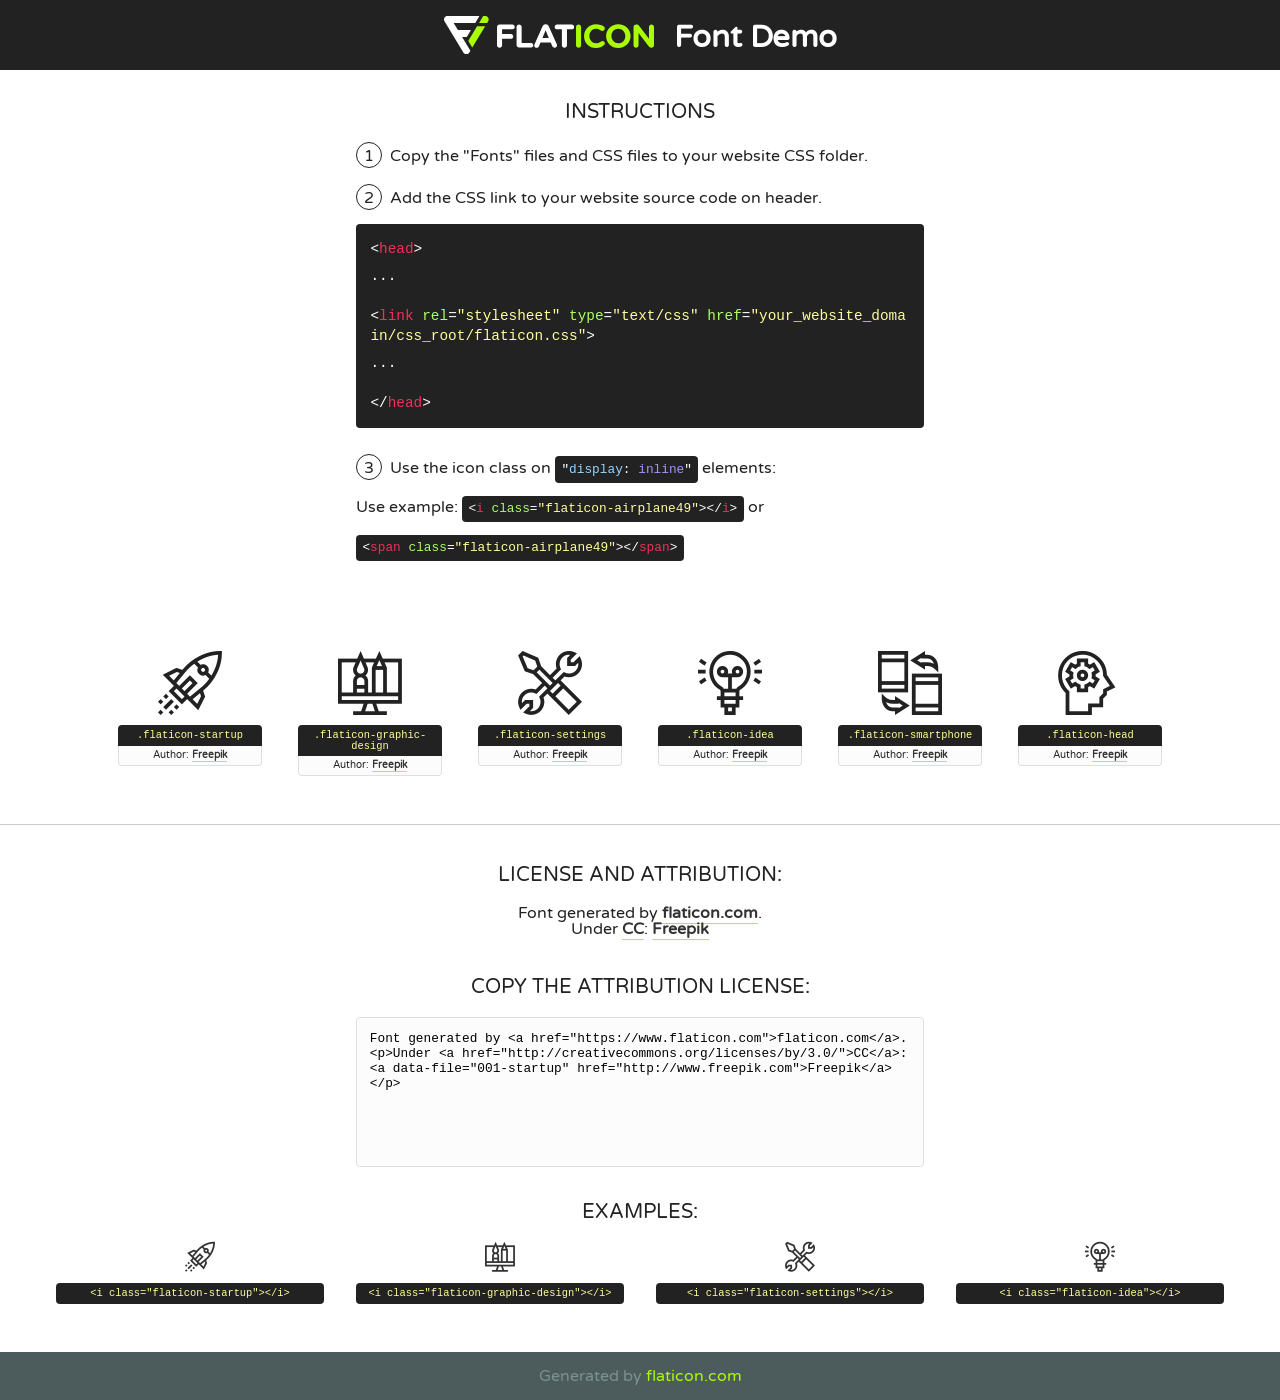
<file: src/fonts/flaticon/font/flaticon.html>
<!DOCTYPE html>
<!--
  Flaticon icon font: Flaticon
  Creation date: 03/04/2019 06:02
-->
<html>
<!DOCTYPE html>
<html>

<head>
    <title>Flaticon WebFont</title>
    <link href="http://fonts.googleapis.com/css?family=Varela+Round" rel="stylesheet" type="text/css" />
    <link rel="stylesheet" type="text/css" href="flaticon.css">
    <meta charset="UTF-8">
    <style>
    html, body, div, span, applet, object, iframe,
    h1, h2, h3, h4, h5, h6, p, blockquote, pre,
    a, abbr, acronym, address, big, cite, code,
    del, dfn, em, img, ins, kbd, q, s, samp,
    small, strike, strong, sub, sup, tt, var,
    b, u, i, center,
    dl, dt, dd, ol, ul, li,
    fieldset, form, label, legend,
    table, caption, tbody, tfoot, thead, tr, th, td,
    article, aside, canvas, details, embed, 
    figure, figcaption, footer, header, hgroup, 
    menu, nav, output, ruby, section, summary,
    time, mark, audio, video {
        margin: 0;
        padding: 0;
        border: 0;
        font-size: 100%;
        font: inherit;
        vertical-align: baseline;
    }
    /* HTML5 display-role reset for older browsers */
    article, aside, details, figcaption, figure, 
    footer, header, hgroup, menu, nav, section {
        display: block;
    }
    body {
        line-height: 1;
    }
    ol, ul {
        list-style: none;
    }
    blockquote, q {
        quotes: none;
    }
    blockquote:before, blockquote:after,
    q:before, q:after {
        content: '';
        content: none;
    }
    table {
        border-collapse: collapse;
        border-spacing: 0;
    }
    body {
        font-family: 'Varela Round', Helvetica, Arial, sans-serif;
        font-size: 16px;
        color: #222;
    }
    a {
        color: #333;
        border-bottom: 1px solid #a9fd00;
        font-weight: bold;
        text-decoration: none;
    }
    * {
        -moz-box-sizing: border-box;
        -webkit-box-sizing: border-box;
        box-sizing: border-box;
        margin: 0;
        padding: 0;
    }
    [class^="flaticon-"]:before, [class*=" flaticon-"]:before, [class^="flaticon-"]:after, [class*=" flaticon-"]:after {
        font-family: Flaticon;
        font-size: 30px;
        font-style: normal;
        margin-left: 20px;
        color: #333;
    }
    .wrapper {
        max-width: 600px;
        margin: auto;
        padding: 0 1em;
    }
    .title {
        font-size: 1.25em;
        text-align: center;
        margin-bottom: 1em;
        text-transform: uppercase;
    }
    header {
        text-align: center;
        background-color: #222;
        color: #fff;
        padding: 1em;
    }
    header .logo {
        width: 210px;
        height: 38px;
        display: inline-block;
        vertical-align: middle;
        margin-right: 1em;
        border: none;
    }
    header strong {
        font-size: 1.95em;
        font-weight: bold;
        vertical-align: middle;
        margin-top: 5px;
        display: inline-block;
    }
    .demo {
        margin: 2em auto;
        line-height: 1.25em;
    }
    .demo ul li {
        margin-bottom: 1em;
    }
    .demo ul li .num {
        color: #222;
        border-radius: 20px;
        display: inline-block;
        width: 26px;
        padding: 3px;
        height: 26px;
        text-align: center;
        margin-right: 0.5em;
        border: 1px solid #222;
    }
    .demo ul li code {
        background-color: #222;
        border-radius: 4px;
        padding: 0.25em 0.5em;
        display: inline-block;
        color: #fff;
        font-family: Consolas,Monaco,Lucida Console,Liberation Mono,DejaVu Sans Mono,Bitstream Vera Sans Mono,Courier New, monospace;
        font-weight: lighter;
        margin-top: 1em;
        font-size: 0.8em;
        word-break: break-all;
    }
    .demo ul li code.big {
        padding: 1em;
        font-size: 0.9em;
    }
    .demo ul li code .red {
        color: #EF3159;
    }
    .demo ul li code .green {
        color: #ACFF65;
    }
    .demo ul li code .yellow {
        color: #FFFF99;
    }
    .demo ul li code .blue {
        color: #99D3FF;
    }
    .demo ul li code .purple {
        color: #A295FF;
    }
    .demo ul li code .dots {
        margin-top: 0.5em;
        display: block;
    }
    #glyphs {
        border-bottom: 1px solid #ccc;
        padding: 2em 0;
        text-align: center;
    }
    .glyph {
        display: inline-block;
        width: 9em;
        margin: 1em;
        text-align: center;
        vertical-align: top;
        background: #FFF;
    }
    .glyph .glyph-icon {
        padding: 10px;
        display: block;
        font-family:"Flaticon";
        font-size: 64px;
        line-height: 1;
    }
    .glyph .glyph-icon:before {
        font-size: 64px;
        color: #222;
        margin-left: 0;
    }
    .class-name {
        font-size: 0.65em;
        background-color: #222;
        color: #fff;
        border-radius: 4px 4px 0 0;
        padding: 0.5em;
        color: #FFFF99;
        font-family: Consolas,Monaco,Lucida Console,Liberation Mono,DejaVu Sans Mono,Bitstream Vera Sans Mono,Courier New, monospace;
    }
    .author-name {
        font-size: 0.6em;
        background-color: #fcfcfd;
        border: 1px solid #DEDEE4;
        border-top: 0;
        border-radius: 0 0 4px 4px;
        padding: 0.5em;
    }
    .class-name:last-child {
        font-size: 10px;
        color:#888;
    }
    .class-name:last-child a {
        font-size: 10px;
        color:#555;
    }
    .class-name:last-child a:hover {
        color:#a9fd00;
    }
    .glyph > input {
        display: block;
        width: 100px;
        margin: 5px auto;
        text-align: center;
        font-size: 12px;
        cursor: text;
    }
    .glyph > input.icon-input {
        font-family:"Flaticon";
        font-size: 16px;
        margin-bottom: 10px;
    }
    .attribution .title {
        margin-top: 2em;
    }
    .attribution textarea {
        background-color: #fcfcfd;
        padding: 1em;
        border: none;
        box-shadow: none;
        border: 1px solid #DEDEE4;
        border-radius: 4px;
        resize: none;
        width: 100%;
        height: 150px;
        font-size: 0.8em;
        font-family: Consolas,Monaco,Lucida Console,Liberation Mono,DejaVu Sans Mono,Bitstream Vera Sans Mono,Courier New, monospace;
        -webkit-appearance: none;
    }
    .iconsuse {
        margin: 2em auto;
        text-align: center;
        max-width: 1200px;
    }
    .iconsuse:after {
        content: '';
        display: table;
        clear: both;
    }
    .iconsuse .image {
        float: left;
        width: 25%;
        padding: 0 1em;
    }
    .iconsuse .image p {
        margin-bottom: 1em;
    }
    .iconsuse .image span {
        display: block;
        font-size: 0.65em;
        background-color: #222;
        color: #fff;
        border-radius: 4px;
        padding: 0.5em;
        color: #FFFF99;
        margin-top: 1em;
        font-family: Consolas,Monaco,Lucida Console,Liberation Mono,DejaVu Sans Mono,Bitstream Vera Sans Mono,Courier New, monospace;
    }
    #footer {
        text-align: center;
        background-color: #4C5B5C;
        color: #7c9192;
        padding: 1em;
    }
    #footer a {
        border: none;
        color: #a9fd00;
        font-weight: normal;
    }
    @media (max-width: 960px) {
        .iconsuse .image {
            width: 50%;
        }
    }
    @media (max-width: 560px) {
        .iconsuse .image {
            width: 100%;
        }
    }
    </style>
</head>

<body class="characters-off">

    <header>
        <a href="https://www.flaticon.com" target="_blank" class="logo">
            <svg version="1.1" xmlns="http://www.w3.org/2000/svg" xmlns:xlink="http://www.w3.org/1999/xlink" xmlns:a="http://ns.adobe.com/AdobeSVGViewerExtensions/3.0/" viewBox="0 0 560.875 102.036" enable-background="new 0 0 560.875 102.036" xml:space="preserve">
                <defs>
                </defs>
                <g>
                    <g class="letters">
                        <path fill="#ffffff" d="M141.596,29.675c0-3.777,2.985-6.767,6.764-6.767h34.438c3.426,0,6.15,2.728,6.15,6.15
                        c0,3.43-2.724,6.149-6.15,6.149h-27.674v13.091h23.719c3.429,0,6.151,2.724,6.151,6.15c0,3.43-2.723,6.149-6.151,6.149h-23.719
                        v17.574c0,3.773-2.986,6.761-6.764,6.761c-3.779,0-6.764-2.989-6.764-6.761V29.675z"></path>
                        <path fill="#ffffff" d="M193.844,29.149c0-3.781,2.985-6.767,6.764-6.767c3.776,0,6.763,2.985,6.763,6.767v42.957h25.039
                        c3.426,0,6.149,2.726,6.149,6.153c0,3.425-2.723,6.15-6.149,6.15h-31.802c-3.779,0-6.764-2.986-6.764-6.768V29.149z"></path>
                        <path fill="#ffffff" d="M241.891,75.71l21.438-48.407c1.492-3.341,4.215-5.357,7.906-5.357h0.792
                        c3.686,0,6.323,2.017,7.815,5.357l21.439,48.407c0.436,0.967,0.701,1.845,0.701,2.723c0,3.602-2.809,6.501-6.414,6.501
                        c-3.161,0-5.269-1.845-6.499-4.655l-4.132-9.661h-27.059l-4.301,10.102c-1.144,2.631-3.426,4.214-6.237,4.214
                        c-3.517,0-6.24-2.81-6.24-6.325C241.1,77.64,241.451,76.677,241.891,75.71z M279.932,58.666l-8.521-20.297l-8.526,20.297H279.932
                        z"></path>
                        <path fill="#ffffff" d="M314.864,35.387H301.86c-3.429,0-6.239-2.813-6.239-6.238c0-3.429,2.811-6.24,6.239-6.24h39.533
                        c3.426,0,6.237,2.811,6.237,6.24c0,3.425-2.811,6.238-6.237,6.238h-13.001v42.785c0,3.773-2.99,6.761-6.764,6.761
                        c-3.779,0-6.764-2.989-6.764-6.761V35.387z"></path>
                        <path fill="#A9FD00" d="M352.615,29.149c0-3.781,2.985-6.767,6.767-6.767c3.774,0,6.761,2.985,6.761,6.767v49.024
                        c0,3.773-2.987,6.761-6.761,6.761c-3.781,0-6.767-2.989-6.767-6.761V29.149z"></path>
                        <path fill="#A9FD00" d="M374.132,53.836v-0.179c0-17.481,13.178-31.801,32.065-31.801c9.22,0,15.459,2.458,20.557,6.238
                        c1.402,1.054,2.637,2.985,2.637,5.357c0,3.692-2.985,6.59-6.681,6.59c-1.845,0-3.071-0.702-4.044-1.319
                        c-3.776-2.813-7.729-4.393-12.562-4.393c-10.364,0-17.831,8.611-17.831,19.154v0.173c0,10.542,7.291,19.329,17.831,19.329
                        c5.715,0,9.492-1.756,13.359-4.834c1.049-0.874,2.458-1.491,4.039-1.491c3.429,0,6.325,2.813,6.325,6.236
                        c0,2.106-1.056,3.78-2.282,4.834c-5.539,4.834-12.036,7.733-21.878,7.733C387.572,85.464,374.132,71.493,374.132,53.836z"></path>
                        <path fill="#A9FD00" d="M433.009,53.836v-0.179c0-17.481,13.79-31.801,32.766-31.801c18.981,0,32.592,14.143,32.592,31.628v0.173
                        c0,17.483-13.785,31.807-32.769,31.807C446.625,85.464,433.009,71.32,433.009,53.836z M484.224,53.836v-0.179
                        c0-10.539-7.725-19.326-18.626-19.326c-10.893,0-18.449,8.611-18.449,19.154v0.173c0,10.542,7.73,19.329,18.626,19.329
                        C476.676,72.986,484.224,64.378,484.224,53.836z"></path>
                        <path fill="#A9FD00" d="M506.233,29.321c0-3.774,2.99-6.763,6.767-6.763h1.401c3.252,0,5.183,1.583,7.029,3.953l26.093,34.265
                        V29.059c0-3.692,2.99-6.677,6.681-6.677c3.683,0,6.671,2.985,6.671,6.677v48.934c0,3.78-2.987,6.765-6.764,6.765h-0.436
                        c-3.257,0-5.188-1.581-7.034-3.953l-27.056-35.492v32.944c0,3.687-2.985,6.676-6.678,6.676c-3.683,0-6.673-2.989-6.673-6.676
                        V29.321z"></path>
                    </g>
                    <g class="insignia">
                        <path fill="#ffffff" d="M48.372,56.137h12.517l11.156-18.537H37.186L25.688,18.539h57.825L94.668,0H9.271
                        C5.925,0,2.842,1.801,1.198,4.716c-1.644,2.907-1.593,6.482,0.134,9.343l50.38,83.501c1.678,2.781,4.689,4.476,7.938,4.476
                        c3.246,0,6.257-1.695,7.935-4.476l2.898-4.804L48.372,56.137z"></path>
                        <g class="i">
                            <path fill="#A9FD00" d="M93.575,18.539h0.031v0.004l21.652,0.004l2.705-4.488c1.727-2.861,1.778-6.436,0.133-9.343
                            C116.454,1.801,113.371,0,110.026,0h-5.294L93.575,18.539z"></path>
                            <polygon fill="#A9FD00" points="88.291,27.356 64.725,66.486 75.519,84.404 109.942,27.356"></polygon>
                        </g>
                    </g>
                </g>
            </svg>
        </a>
        <strong>Font Demo</strong>
    </header>


    <section class="demo wrapper">

        <p class="title">Instructions</p>

        <ul>
            <li>
                <span class="num">1</span>Copy the "Fonts" files and CSS files to your website CSS folder.
            </li>
            <li>
                <span class="num">2</span>Add the CSS link to your website source code on header.
                <code class="big">
                    &lt;<span class="red">head</span>&gt;
                    <br/><span class="dots">...</span>
                    <br/>&lt;<span class="red">link</span> <span class="green">rel</span>=<span class="yellow">"stylesheet"</span> <span class="green">type</span>=<span class="yellow">"text/css"</span> <span class="green">href</span>=<span class="yellow">"your_website_domain/css_root/flaticon.css"</span>&gt;
                    <br/><span class="dots">...</span>
                    <br/>&lt;/<span class="red">head</span>&gt;
                </code>
            </li>

            <li>
                <p>
                    <span class="num">3</span>Use the icon class on <code>"<span class="blue">display</span>:<span class="purple"> inline</span>"</code> elements:
                    <br />
                    Use example: <code>&lt;<span class="red">i</span> <span class="green">class</span>=<span class="yellow">&quot;flaticon-airplane49&quot;</span>&gt;&lt;/<span class="red">i</span>&gt;</code> or <code>&lt;<span class="red">span</span> <span class="green">class</span>=<span class="yellow">&quot;flaticon-airplane49&quot;</span>&gt;&lt;/<span class="red">span</span>&gt;</code>
            </li>
        </ul>

    </section>




   <section id="glyphs">          
    
      
        <div class="glyph"><div class="glyph-icon flaticon-startup"></div>
            <div class="class-name">.flaticon-startup</div>
            <div class="author-name">Author: <a data-file="001-startup" href="http://www.freepik.com">Freepik</a> </div> 
        </div>        
        
        <div class="glyph"><div class="glyph-icon flaticon-graphic-design"></div>
            <div class="class-name">.flaticon-graphic-design</div>
            <div class="author-name">Author: <a data-file="002-graphic-design" href="http://www.freepik.com">Freepik</a> </div> 
        </div>        
        
        <div class="glyph"><div class="glyph-icon flaticon-settings"></div>
            <div class="class-name">.flaticon-settings</div>
            <div class="author-name">Author: <a data-file="003-settings" href="http://www.freepik.com">Freepik</a> </div> 
        </div>        
        
        <div class="glyph"><div class="glyph-icon flaticon-idea"></div>
            <div class="class-name">.flaticon-idea</div>
            <div class="author-name">Author: <a data-file="004-idea" href="http://www.freepik.com">Freepik</a> </div> 
        </div>        
        
        <div class="glyph"><div class="glyph-icon flaticon-smartphone"></div>
            <div class="class-name">.flaticon-smartphone</div>
            <div class="author-name">Author: <a data-file="005-smartphone" href="http://www.freepik.com">Freepik</a> </div> 
        </div>        
        
        <div class="glyph"><div class="glyph-icon flaticon-head"></div>
            <div class="class-name">.flaticon-head</div>
            <div class="author-name">Author: <a data-file="006-head" href="http://www.freepik.com">Freepik</a> </div> 
        </div>        
        

    </section>



    <section class="attribution wrapper"   style="text-align:center;">

      <div class="title">License and attribution:</div><div class="attrDiv">Font generated by <a href="https://www.flaticon.com">flaticon.com</a>. <div><p>Under <a href="http://creativecommons.org/licenses/by/3.0/">CC</a>: <a data-file="001-startup" href="http://www.freepik.com">Freepik</a></p>  </div>
      </div>
      <div class="title">Copy the Attribution License:</div>

    <textarea onclick="this.focus();this.select();">Font generated by &lt;a href=&quot;https://www.flaticon.com&quot;&gt;flaticon.com&lt;/a&gt;. <p>Under <a href="http://creativecommons.org/licenses/by/3.0/">CC</a>: <a data-file="001-startup" href="http://www.freepik.com">Freepik</a></p>  
     </textarea>

    </section>

    <section class="iconsuse">

          <div class="title">Examples:</div>            
             
            <div class="image">
                <p>
                    <i class="glyph-icon flaticon-startup"></i> 
                    <span>&lt;i class=&quot;flaticon-startup&quot;&gt;&lt;/i&gt;</span>
                </p>
            </div>
            
            <div class="image">
                <p>
                    <i class="glyph-icon flaticon-graphic-design"></i> 
                    <span>&lt;i class=&quot;flaticon-graphic-design&quot;&gt;&lt;/i&gt;</span>
                </p>
            </div>
            
            <div class="image">
                <p>
                    <i class="glyph-icon flaticon-settings"></i> 
                    <span>&lt;i class=&quot;flaticon-settings&quot;&gt;&lt;/i&gt;</span>
                </p>
            </div>
            
            <div class="image">
                <p>
                    <i class="glyph-icon flaticon-idea"></i> 
                    <span>&lt;i class=&quot;flaticon-idea&quot;&gt;&lt;/i&gt;</span>
                </p>
            </div>
                       
        </div>
                            
    </section>

<div id="footer">
    <div>Generated by <a href="https://www.flaticon.com">flaticon.com</a>
    </div>
</div>



</body>
</html>
</file>
<file: src/fonts/flaticon/font/flaticon.css>
/*
  	Flaticon icon font: Flaticon
  	Creation date: 03/04/2019 06:02
  	*/

@font-face {
  font-family: "Flaticon";
  src: url("./Flaticon.eot");
  src: url("./Flaticon.eot?#iefix") format("embedded-opentype"),
       url("./Flaticon.woff2") format("woff2"),
       url("./Flaticon.woff") format("woff"),
       url("./Flaticon.ttf") format("truetype"),
       url("./Flaticon.svg#Flaticon") format("svg");
  font-weight: normal;
  font-style: normal;
}

@media screen and (-webkit-min-device-pixel-ratio:0) {
  @font-face {
    font-family: "Flaticon";
    src: url("./Flaticon.svg#Flaticon") format("svg");
  }
}

[class^="flaticon-"]:before, [class*=" flaticon-"]:before,
[class^="flaticon-"]:after, [class*=" flaticon-"]:after {   
  font-family: Flaticon;
        font-style: normal;
  font-weight: normal;
  font-variant: normal;
  text-transform: none;
  line-height: 1;

  /* Better Font Rendering =========== */
  -webkit-font-smoothing: antialiased;
  -moz-osx-font-smoothing: grayscale;
}

.flaticon-startup:before { content: "\f100"; }
.flaticon-graphic-design:before { content: "\f101"; }
.flaticon-settings:before { content: "\f102"; }
.flaticon-idea:before { content: "\f103"; }
.flaticon-smartphone:before { content: "\f104"; }
.flaticon-head:before { content: "\f105"; }
</file>
